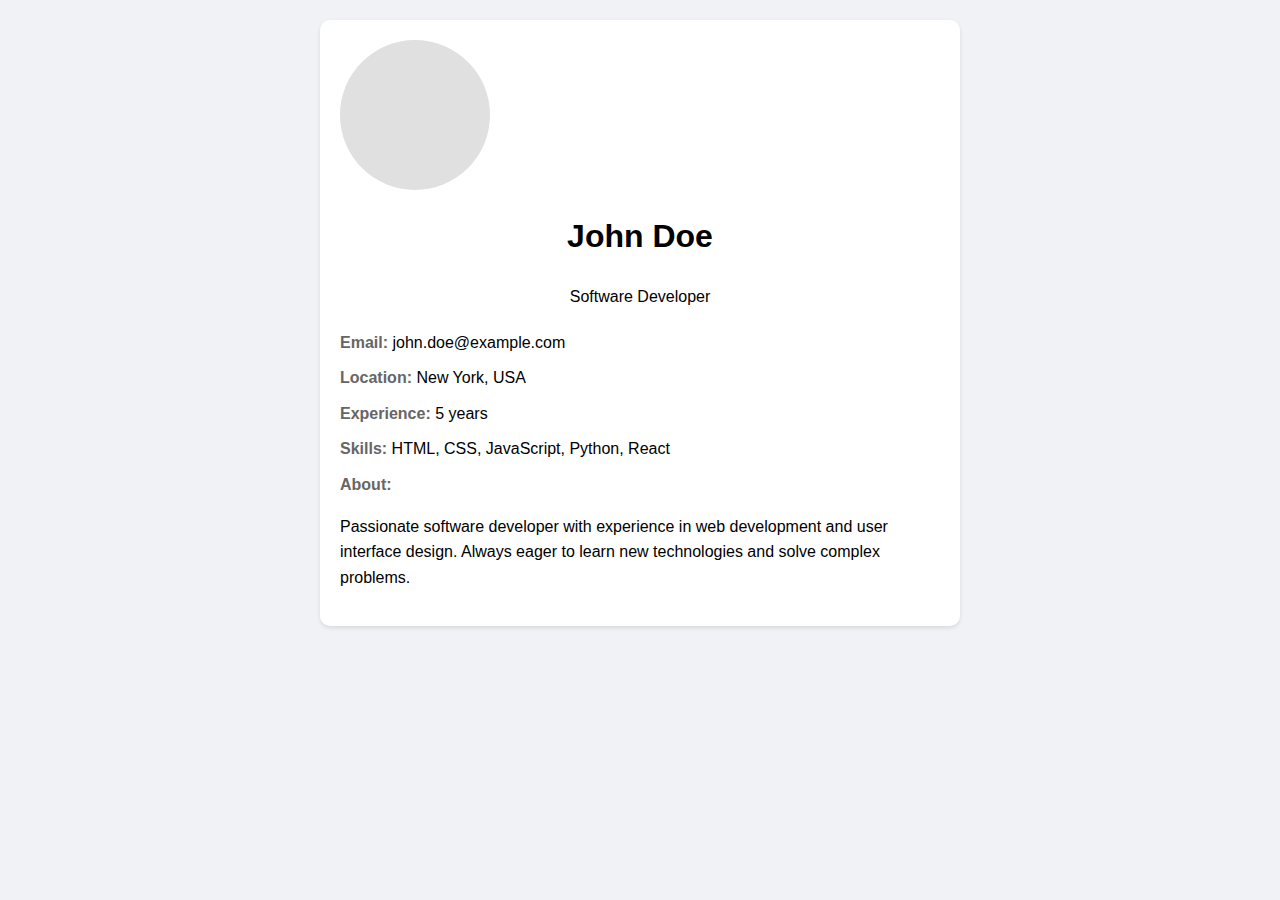
<file: profile/index.html>
<!DOCTYPE html>
<html lang="en">

<head>
    <meta charset="UTF-8">
    <meta name="viewport" content="width=device-width, initial-scale=1.0">
    <title>Dummy Profile</title>
    <link rel="stylesheet" href="styles.css">
</head>

<body>
    <div class="profile-card">
        <div class="profile-header">
            <div class="profile-picture"></div>
            <h1>John Doe</h1>
            <p>Software Developer</p>
        </div>

        <div class="profile-info">
            <div class="info-item">
                <span class="label">Email:</span>
                <span>john.doe@example.com</span>
            </div>
            <div class="info-item">
                <span class="label">Location:</span>
                <span>New York, USA</span>
            </div>
            <div class="info-item">
                <span class="label">Experience:</span>
                <span>5 years</span>
            </div>
            <div class="info-item">
                <span class="label">Skills:</span>
                <span>HTML, CSS, JavaScript, Python, React</span>
            </div>
            <div class="info-item">
                <span class="label">About:</span>
                <p>Passionate software developer with experience in web development and user interface design. Always
                    eager to learn new technologies and solve complex problems.</p>
            </div>
        </div>
    </div>
    <script src="script.js"></script>
</body>

</html>
</file>
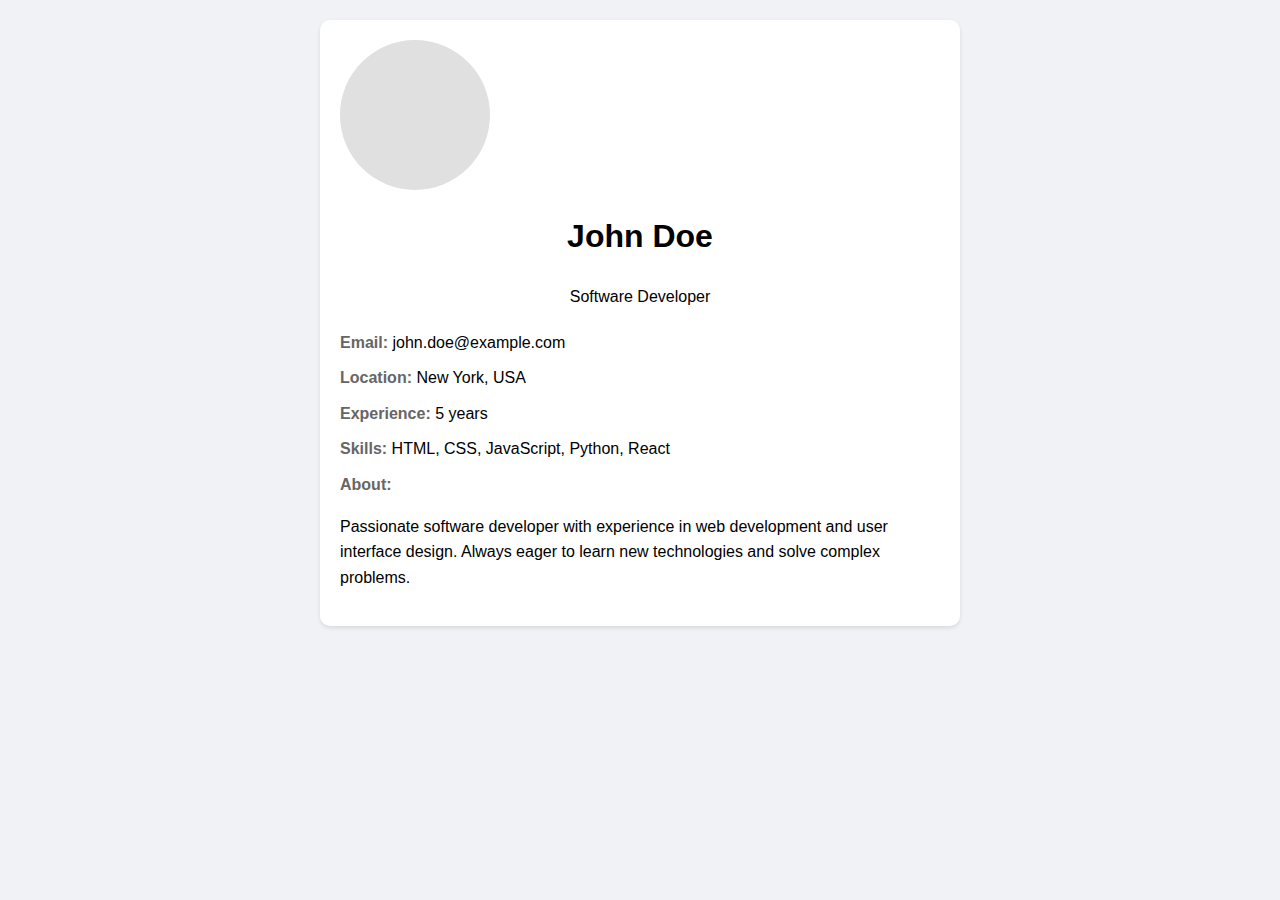
<file: dummy_profile.html>
<!DOCTYPE html>
<html lang="en">

<head>
    <meta charset="UTF-8">
    <meta name="viewport" content="width=device-width, initial-scale=1.0">
    <title>Dummy Profile</title>
    <style>
        body {
            font-family: Arial, sans-serif;
            line-height: 1.6;
            margin: 0;
            padding: 20px;
            background-color: #f0f2f5;
        }

        .profile-card {
            max-width: 600px;
            margin: 0 auto;
            background-color: white;
            border-radius: 10px;
            padding: 20px;
            box-shadow: 0 2px 4px rgba(0, 0, 0, 0.1);
        }

        .profile-header {
            text-align: center;
            margin-bottom: 20px;
        }

        .profile-picture {
            width: 150px;
            height: 150px;
            border-radius: 50%;
            margin-bottom: 15px;
            background-color: #e0e0e0;
        }

        .profile-info {
            margin-top: 20px;
        }

        .info-item {
            margin-bottom: 10px;
        }

        .label {
            font-weight: bold;
            color: #666;
        }
    </style>
</head>

<body>
    <div class="profile-card">
        <div class="profile-header">
            <div class="profile-picture"></div>
            <h1>John Doe</h1>
            <p>Software Developer</p>
        </div>

        <div class="profile-info">
            <div class="info-item">
                <span class="label">Email:</span>
                <span>john.doe@example.com</span>
            </div>
            <div class="info-item">
                <span class="label">Location:</span>
                <span>New York, USA</span>
            </div>
            <div class="info-item">
                <span class="label">Experience:</span>
                <span>5 years</span>
            </div>
            <div class="info-item">
                <span class="label">Skills:</span>
                <span>HTML, CSS, JavaScript, Python, React</span>
            </div>
            <div class="info-item">
                <span class="label">About:</span>
                <p>Passionate software developer with experience in web development and user interface design. Always
                    eager to learn new technologies and solve complex problems.</p>
            </div>
        </div>
    </div>
</body>

</html>
</file>
<file: profile/styles.css>
body {
    font-family: Arial, sans-serif;
    line-height: 1.6;
    margin: 0;
    padding: 20px;
    background-color: #f0f2f5;
}

.profile-card {
    max-width: 600px;
    margin: 0 auto;
    background-color: white;
    border-radius: 10px;
    padding: 20px;
    box-shadow: 0 2px 4px rgba(0, 0, 0, 0.1);
}

.profile-header {
    text-align: center;
    margin-bottom: 20px;
}

.profile-picture {
    width: 150px;
    height: 150px;
    border-radius: 50%;
    margin-bottom: 15px;
    background-color: #e0e0e0;
}

.profile-info {
    margin-top: 20px;
}

.info-item {
    margin-bottom: 10px;
}

.label {
    font-weight: bold;
    color: #666;
}
</file>
